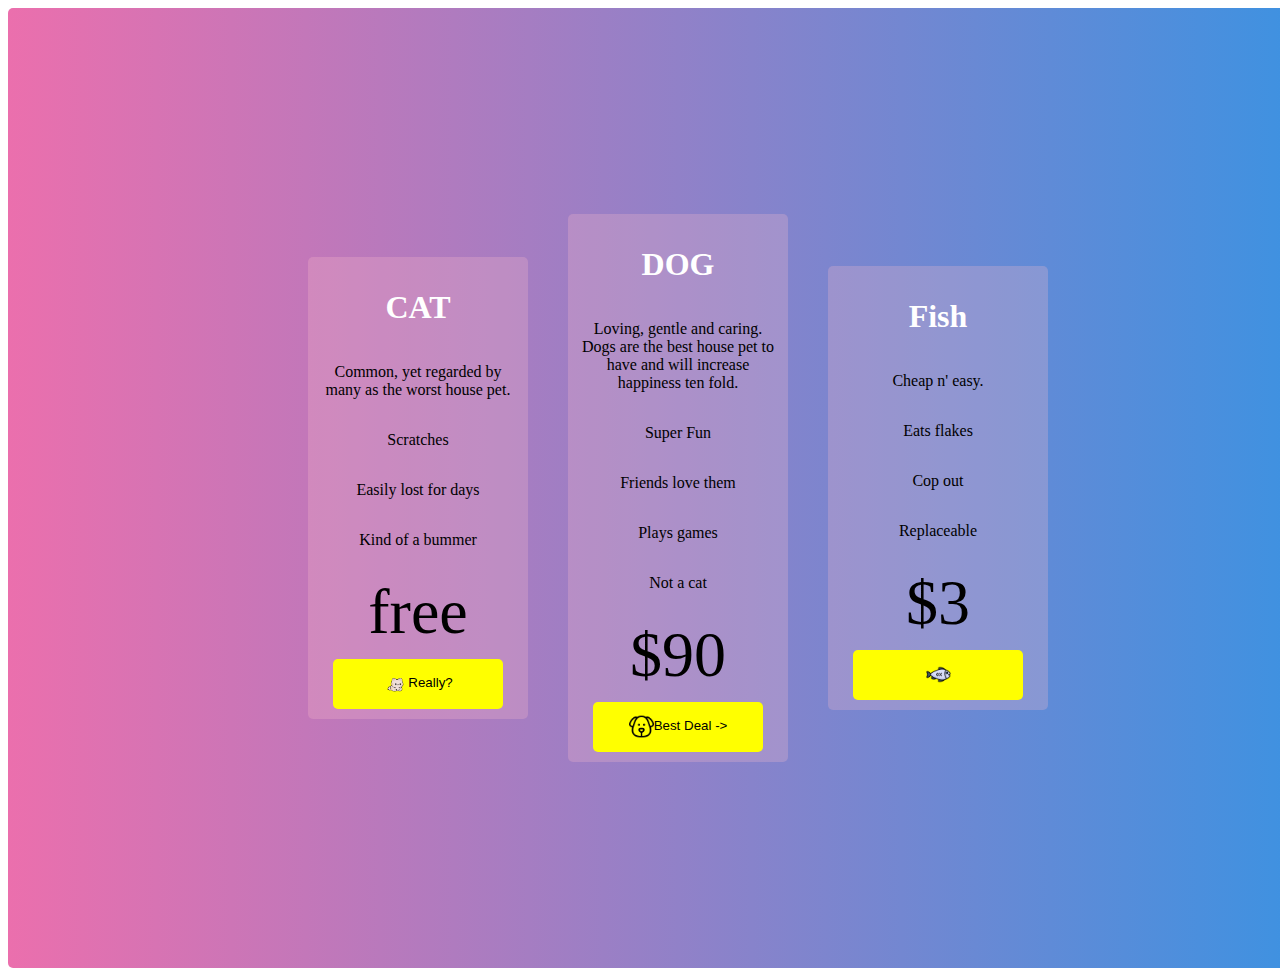
<file: ex-1-pricing-grid/index.html>
<!DOCTYPE html>
<html lang="en">

<head>
  <meta charset="UTF-8" />
  <meta http-equiv="X-UA-Compatible" content="IE=edge" />
  <meta name="viewport" content="width=device-width, initial-scale=1.0" />
  <link rel="stylesheet" href="./style.css" />
  <title>Flexbox Exercise 1: Pricing Grid</title>
</head>

<body>
  <!-- Start coding here -->
   <div class="main-container">
    <div class="content">
      <h1>CAT</h1>
      <p>Common, yet regarded by many as the worst house pet.</p>
      <p>Scratches</p>
      <p>Easily lost for days</p>
      <p>Kind of a bummer</p>
      <p class="price">free</p>
      <button type="submit"><img src="./images/cat.png" alt="icon-cat">Really?</button>
    </div>
    <div class="content">
      <h1>DOG</h1>
      <p>Loving, gentle and caring. Dogs are the best house pet to have and will increase happiness ten fold.</p>
      <p>Super Fun</p>
      <p>Friends love them</p>
      <p>Plays games</p>
      <p>Not a cat</p>
      <p class="price">$90</p>
      <button type="submit"><img src="./images/dog.png" alt="icon-dog">Best Deal -></button>
    </div>
    <div class="content">
      <h1>Fish</h1>
      <p>Cheap n' easy.</p>
      <p>Eats flakes</p>
      <p>Cop out</p>
      <p>Replaceable</p>
      <p class="price">$3</p>
      <button type="submit"><img src="./images/fish.png" alt="icon-fish"></button>
    </div>

   </div>
</body>

</html>
</file>
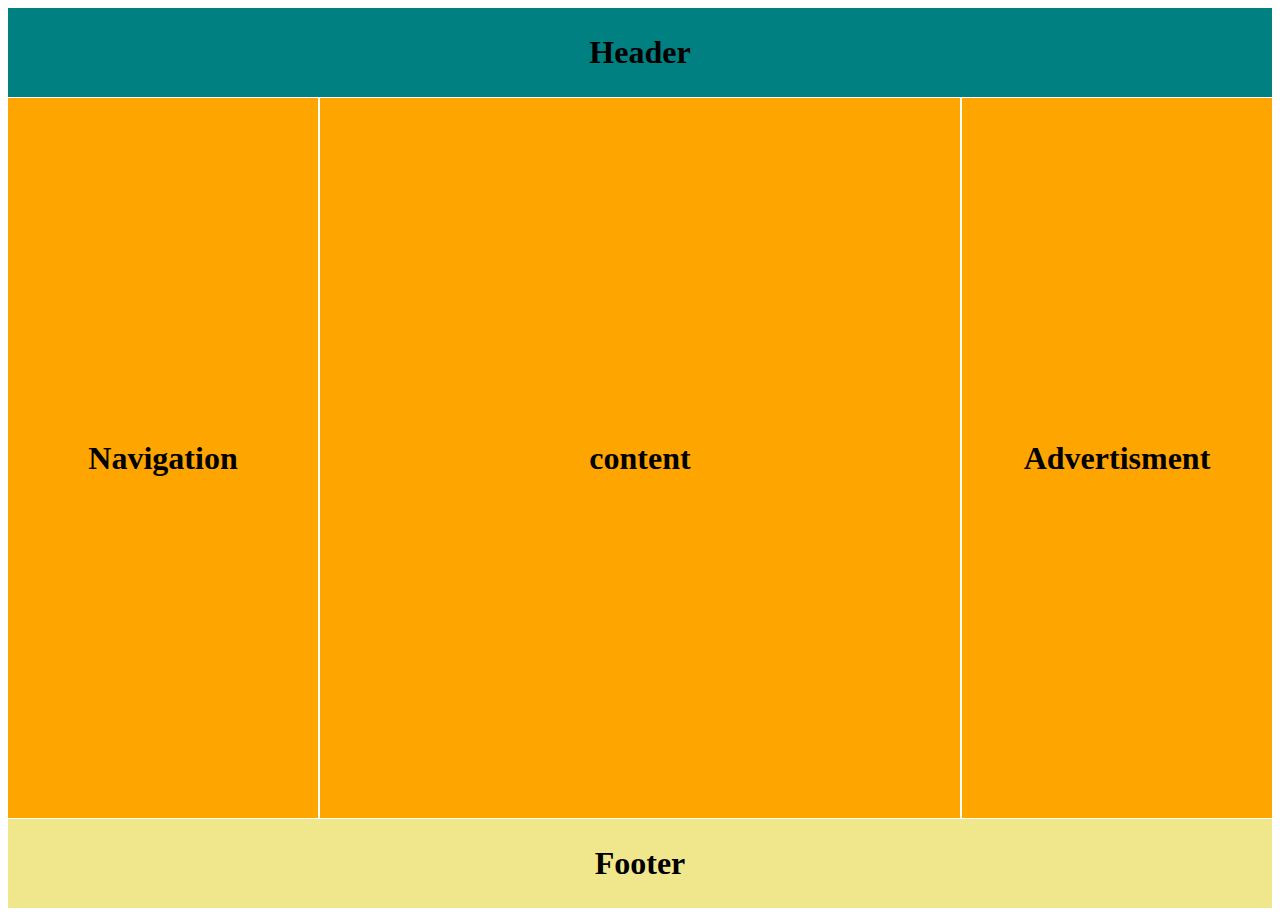
<file: ex2-holygrail-layout/index.html>
<!DOCTYPE html>
<html lang="en">

<head>
  <meta charset="UTF-8" />
  <meta http-equiv="X-UA-Compatible" content="IE=edge" />
  <meta name="viewport" content="width=device-width, initial-scale=1.0" />
  <link rel="stylesheet" href="./style.css" />
  <title>Flexbox Exercise 2: Holygrail Layout</title>
</head>

<body>
  <!-- Start coding here -->
   <div class="main-container">
    <div class="header">Header</div>
    <div class="content-container">
      <div class="nav">Navigation</div>
      <div class="content">content</div>
      <div class="advertisment">Advertisment</div>
    </div>
    <div class="footer">Footer</div>
   </div>
</body>

</html>
</file>
<file: ex-1-pricing-grid/style.css>
/* Start coding here */
.main-container {
    display: flex;
    width: 100vw;
    height: 100vh;
    background-color: aqua;
    flex-direction: row;
    justify-content: center;
    align-items: center;
    padding: 30px;
    gap: 40px;
    background: linear-gradient(to right,#eb6fad , #3793e3);
}
.content {
    display: flex;
    width: 200px;
    flex-direction: column;
    align-items: center;
    background-color: rgba(255, 192, 203, 0.25);
    max-height: fit-content;
    padding: 10px;
}
button {
    background-color: yellow;
    height: 50px;
    width: 85%;
    border: 0px;
}
h1 {
    color: white;
}
p {
    text-align: center;
}

button,.content,.main-container {
    border-radius: 5px;
}
.price {
    font-size: 4rem;
    padding: 0px;
    margin: 10px;

}
button img {
    vertical-align: middle;
    height: 25px;
    width: 25px;   
}
</file>
<file: ex2-holygrail-layout/style.css>
/* Start coding here */
.main-container {
    display: flex;
    flex-direction: column;
    gap: 1px;
    height: 100vh;
}
.content-container {
    display: flex;
    flex-direction: row;
    gap: 2px;
    height: 80vh;
}
.content {
    background-color: #fea500;
    width: 50vw;
}

.nav, .advertisment {
    background-color: #fea500;
    flex: 1;
}
.header {
    flex: 1;
    background-color: #008081;
}
.footer {
    flex: 1;
    background-color: #f0e78c;
    
}

.content, .nav, .advertisment, .header, .footer {
     display: flex; 
     align-items: center;
     justify-content: center;
     text-align: center;
     font-weight: bold;
     font-size: 2rem;
     vertical-align: middle;
}
</file>
